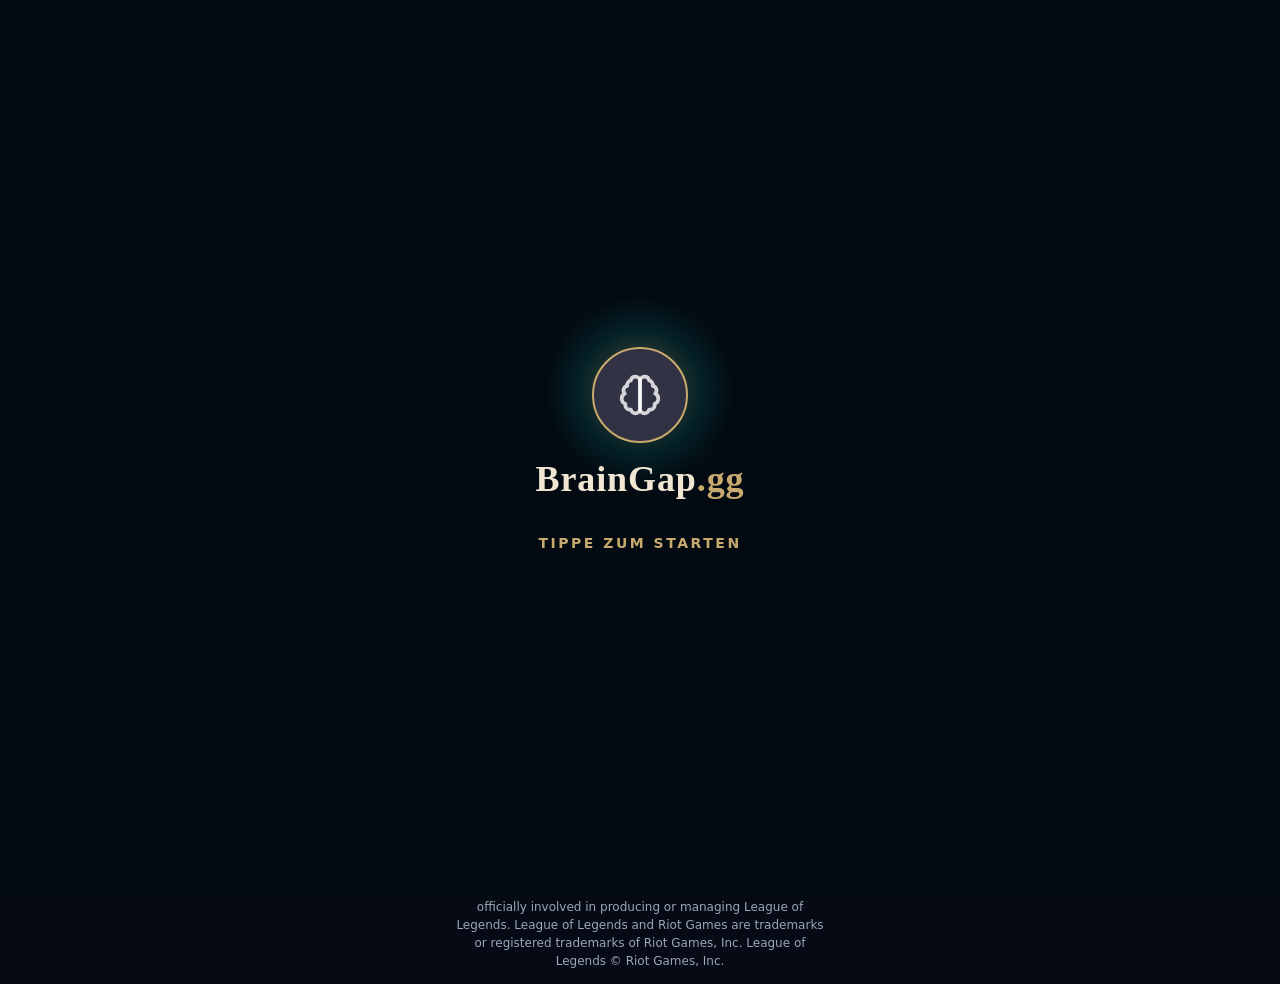
<file: index.html>
<!DOCTYPE html>
<html lang="de">
<head>
<meta charset="utf-8">
<meta name="viewport" content="width=device-width, initial-scale=1, viewport-fit=cover">
<title>BrainGap.gg</title>
<meta name="theme-color" content="#010A13">
<meta name="description" content="BrainGap.gg: Duolingo für League-of-Legends-Makro. Interaktive Szenarien, Ranked-Matches und Champion-Mastery.">
<meta name="mobile-web-app-capable" content="yes">
<meta name="apple-mobile-web-app-capable" content="yes">
<meta name="apple-mobile-web-app-title" content="BrainGap">
<meta name="apple-mobile-web-app-status-bar-style" content="black-translucent">
<link rel="manifest" href="manifest.json">
<link rel="apple-touch-icon" href="icon-192.png">
<link rel="icon" type="image/png" sizes="192x192" href="/icon-192.png">
<link rel="stylesheet" href="assets/app.055082c46a.css">
</head>
<body>
<div id="root"></div>
<footer class="riot-footer">BrainGap.gg isn’t endorsed by Riot Games and doesn’t reflect the views or opinions of Riot Games or anyone officially involved in producing or managing League of Legends. League of Legends and Riot Games are trademarks or registered trademarks of Riot Games, Inc. League of Legends © Riot Games, Inc.</footer>
<script src="assets/data.a6c961959d.js" defer></script>
<script src="assets/app.3dcdd20bbd.js" defer></script>
<script>
  /* Service Worker: Offline-Cache und PWA-Installierbarkeit (sw.js liegt neben der index.html) */
  if ('serviceWorker' in navigator) {
    window.addEventListener('load', () => {
      navigator.serviceWorker.register('sw.js').catch(err => console.info('BrainGap: Service Worker nicht registriert (z. B. kein HTTPS)', err));
    });
  }
</script>
</body>
</html>
</file>
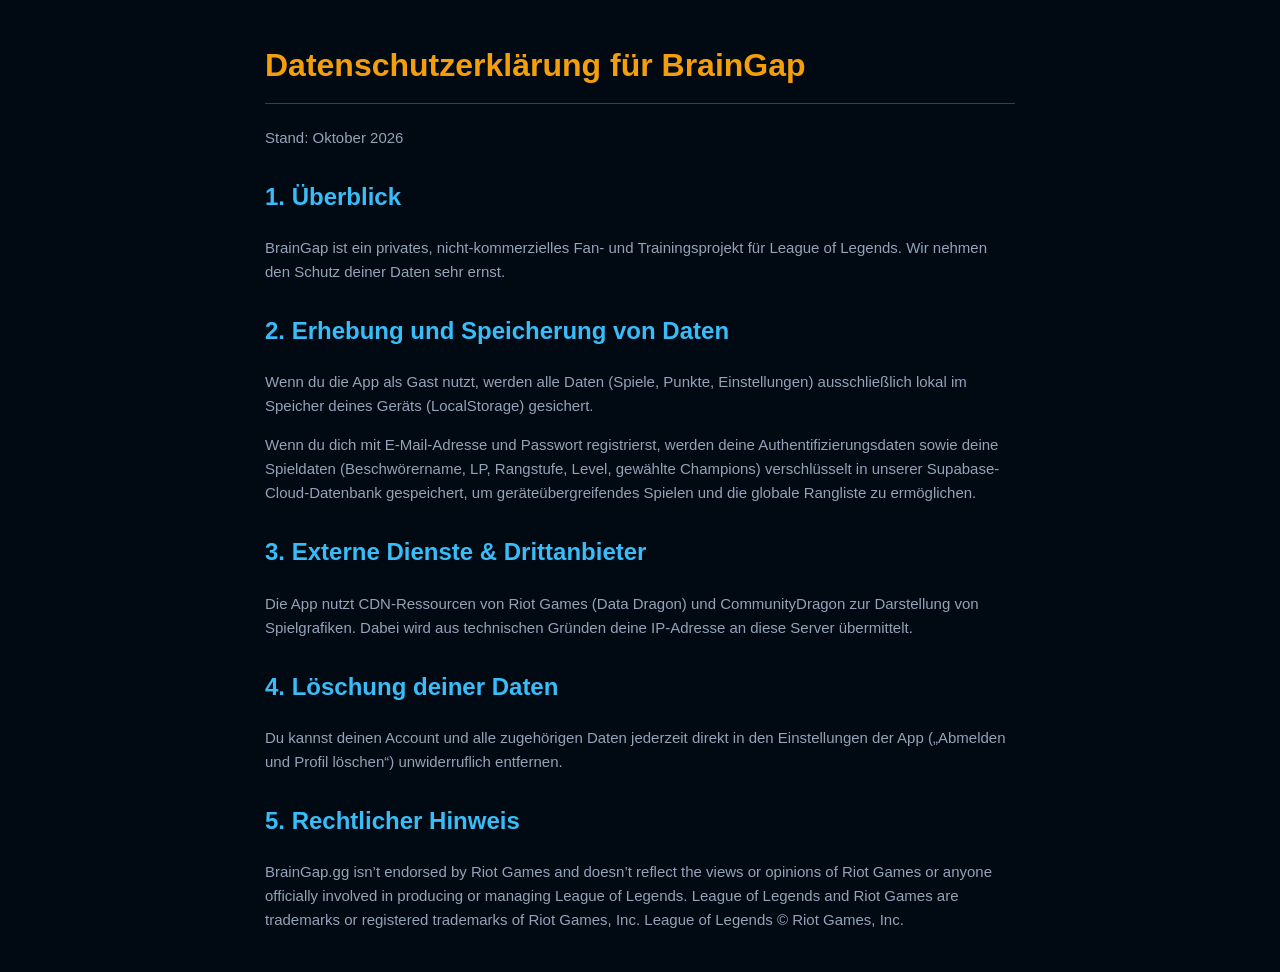
<file: privacy.html>
<!DOCTYPE html>
<html lang="de">
<head>
  <meta charset="UTF-8">
  <meta name="viewport" content="width=device-width, initial-scale=1.0">
  <title>Datenschutzerklärung - BrainGap</title>
  <style>
    body { font-family: -apple-system, BlinkMacSystemFont, "Segoe UI", Roboto, sans-serif; line-height: 1.6; max-width: 750px; margin: 40px auto; padding: 0 20px; color: #1a202c; background: #010a13; color: #cbd5e1; }
    h1 { color: #f59e0b; border-bottom: 1px solid #334155; padding-bottom: 12px; }
    h2 { color: #38bdf8; margin-top: 28px; }
    p, li { color: #94a3b8; font-size: 15px; }
    a { color: #38bdf8; }
  </style>
</head>
<body>
  <h1>Datenschutzerklärung für BrainGap</h1>
  <p>Stand: Oktober 2026</p>

  <h2>1. Überblick</h2>
  <p>BrainGap ist ein privates, nicht-kommerzielles Fan- und Trainingsprojekt für League of Legends. Wir nehmen den Schutz deiner Daten sehr ernst.</p>

  <h2>2. Erhebung und Speicherung von Daten</h2>
  <p>Wenn du die App als Gast nutzt, werden alle Daten (Spiele, Punkte, Einstellungen) ausschließlich lokal im Speicher deines Geräts (LocalStorage) gesichert.</p>
  <p>Wenn du dich mit E-Mail-Adresse und Passwort registrierst, werden deine Authentifizierungsdaten sowie deine Spieldaten (Beschwörername, LP, Rangstufe, Level, gewählte Champions) verschlüsselt in unserer Supabase-Cloud-Datenbank gespeichert, um geräteübergreifendes Spielen und die globale Rangliste zu ermöglichen.</p>

  <h2>3. Externe Dienste & Drittanbieter</h2>
  <p>Die App nutzt CDN-Ressourcen von Riot Games (Data Dragon) und CommunityDragon zur Darstellung von Spielgrafiken. Dabei wird aus technischen Gründen deine IP-Adresse an diese Server übermittelt.</p>

  <h2>4. Löschung deiner Daten</h2>
  <p>Du kannst deinen Account und alle zugehörigen Daten jederzeit direkt in den Einstellungen der App („Abmelden und Profil löschen“) unwiderruflich entfernen.</p>

  <h2>5. Rechtlicher Hinweis</h2>
  <p>BrainGap.gg isn’t endorsed by Riot Games and doesn’t reflect the views or opinions of Riot Games or anyone officially involved in producing or managing League of Legends. League of Legends and Riot Games are trademarks or registered trademarks of Riot Games, Inc. League of Legends © Riot Games, Inc.</p>
</body>
</html>
</file>
<file: assets/app.055082c46a.css>
:root{--bg:#0A1428;--panel:rgba(1,10,19,.8);--line:rgba(200,155,60,.4);--track:#1E2D4A;--gold:#C89B3C;--teal:#0AC8B9;--red:#E84057;box-sizing:border-box;padding-top:env(safe-area-inset-top,0px);padding-bottom:env(safe-area-inset-bottom,0px)}html,body{height:100%;margin:0;background:#050a14;color:#f0e6d2;font-family:system-ui,-apple-system,Segoe UI,sans-serif}@keyframes pop{0%{transform:scale(.6);opacity:0}60%{transform:scale(1.08);opacity:1}to{transform:scale(1)}}.pop{animation:pop .5s ease-out both}@keyframes panic{0%,to{transform:scale(1)}50%{transform:scale(1.3)}}.panic{display:block;transform-origin:right center;animation:panic .6s ease-in-out infinite}@keyframes shake{0%,to{transform:translate(0)}20%{transform:translate(-6px)}40%{transform:translate(6px)}60%{transform:translate(-4px)}80%{transform:translate(3px)}}.shake{animation:shake .3s ease-in-out}@keyframes bgPulse{0%,to{transform:scale(1);filter:drop-shadow(0 0 6px rgba(200,170,110,.35))}50%{transform:scale(1.07);filter:drop-shadow(0 0 18px rgba(200,170,110,.75))}}.lang-logo{animation:bgPulse 1.4s ease-in-out infinite}@keyframes bgFill{0%{width:0%}to{width:100%}}.lang-bar{width:0%;animation:bgFill 1.2s linear forwards}@media (prefers-reduced-motion: reduce){.lang-logo{animation:none}}@keyframes bgGleam{0%{background-position:160% 0}to{background-position:-60% 0}}.splash-gleam{background:linear-gradient(110deg,#f0e6d2 0% 38%,#fff6d0 50%,#f0e6d2 62% 100%);background-size:260% 100%;-webkit-background-clip:text;background-clip:text;color:transparent;-webkit-text-fill-color:transparent;animation:bgGleam 2.8s linear infinite}@keyframes bgHalo{0%,to{opacity:.35;transform:scale(.92)}50%{opacity:.85;transform:scale(1.08)}}.splash-halo{animation:bgHalo 2.6s ease-in-out infinite}@keyframes bgTap{0%,to{opacity:.4}50%{opacity:1}}.splash-tap{animation:bgTap 1.8s ease-in-out infinite}@media (prefers-reduced-motion: reduce){.splash-gleam,.splash-halo,.splash-tap{animation:none}.splash-gleam{color:#f0e6d2;-webkit-text-fill-color:#F0E6D2;background:none}}@keyframes hxin{0%{opacity:0;transform:translateY(8px) scale(.985)}to{opacity:1;transform:none}}.hx-in{animation:hxin .26s ease-out both}@keyframes hxreveal{0%{opacity:0;transform:translateY(6px)}to{opacity:1;transform:none}}.hx-reveal{animation:hxreveal .42s ease-out both}@media (prefers-reduced-motion: reduce){.hx-in,.hx-reveal{animation:none}}@keyframes hxgrade{0%{opacity:0;transform:scale(.72)}to{opacity:1;transform:none}}.hx-grade{animation:hxgrade .5s cubic-bezier(.2,.9,.3,1.2) both}@media (prefers-reduced-motion: reduce){.hx-grade{animation:none}}@keyframes slidedown{0%{opacity:0;transform:translateY(-10px)}to{opacity:1;transform:none}}.slidedown{animation:slidedown .24s ease-out}@keyframes fall{0%{transform:translateY(-16px) rotate(0);opacity:1}to{transform:translateY(620px) rotate(540deg);opacity:0}}.confetti{position:absolute;top:0;width:8px;height:12px;border-radius:2px;animation:fall 3s ease-in forwards}@keyframes glow{0%,to{opacity:.35;transform:scale(1)}50%{opacity:.9;transform:scale(1.35)}}.rankglow{animation:glow 1.4s ease-in-out infinite}*{scrollbar-width:thin;scrollbar-color:rgba(200,155,60,.55) transparent}*::-webkit-scrollbar{width:6px;height:6px}*::-webkit-scrollbar-thumb{background:#c89b3c8c;border-radius:3px}*::-webkit-scrollbar-track{background:transparent}@keyframes blink{0%,to{opacity:1}50%{opacity:.2}}.blink{animation:blink .5s ease-in-out 4}@keyframes fadein{0%{opacity:0;transform:translateY(4px)}to{opacity:1;transform:none}}.fade-in{animation:fadein .18s ease-out}@media (prefers-reduced-motion:reduce){.pop,.panic,.shake,.rankglow,.fade-in,.blink,.slidedown{animation:none}.confetti{display:none}}button:focus-visible,input:focus-visible{outline:2px solid var(--gold);outline-offset:2px}@keyframes pulsedot{0%,to{transform:scale(1);opacity:1}50%{transform:scale(1.35);opacity:.45}}.pulsedot{display:inline-block;animation:pulsedot 1.4s ease-in-out infinite}@keyframes bannerpop{0%{transform:translateY(-14px) scale(.8);opacity:0}12%{transform:none;opacity:1}85%{opacity:1}to{opacity:0;transform:translateY(-6px)}}.bannerpop{animation:bannerpop 3.2s ease-out both}@keyframes floatgold{0%{transform:translateY(0);opacity:1}to{transform:translateY(-22px);opacity:0}}.floatgold{animation:floatgold 2s ease-out both}@keyframes redflash{0%,to{background:#e8405700}20%{background:#e840578c}60%{background:#e8405733}}.redflash{animation:redflash 1.2s ease-out both}.modal-overlay{position:fixed;inset:0;background:#010a13d9;-webkit-backdrop-filter:blur(8px);backdrop-filter:blur(8px);z-index:9999;display:flex;align-items:center;justify-content:center;padding:16px}@keyframes bannerin{0%{transform:translateY(-14px) scale(.85);opacity:0}to{transform:none;opacity:1}}.bannerin{animation:bannerin .45s ease-out both}@keyframes goldpop{0%{transform:translateY(8px) scale(.5);opacity:0}60%{transform:translateY(-6px) scale(1.25);opacity:1}to{transform:none;opacity:1}}.goldpop{animation:goldpop .8s ease-out both}@keyframes vippulse{0%,to{box-shadow:0 0 10px #f59e0b73,0 0 #fbbf2459}50%{box-shadow:0 0 20px #f59e0bd9,0 0 0 4px #fbbf2426}}.vip-pulse{animation:vippulse 2.4s ease-in-out infinite}footer.riot-footer{max-width:400px;margin:6px auto 0;padding:10px 16px calc(14px + env(safe-area-inset-bottom,0px));font-size:12px;line-height:1.5;color:#9aa6ba;text-align:center}button,[role=button]{min-height:44px;min-width:44px}button.tap-inline,[role=button].tap-inline{min-height:0;min-width:0}@media (prefers-reduced-motion:reduce){.pulsedot,.bannerpop,.floatgold,.redflash,.bannerin,.goldpop,.vip-pulse{animation:none}}*,:after,:before{--tw-border-spacing-x:0;--tw-border-spacing-y:0;--tw-translate-x:0;--tw-translate-y:0;--tw-rotate:0;--tw-skew-x:0;--tw-skew-y:0;--tw-scale-x:1;--tw-scale-y:1;--tw-pan-x: ;--tw-pan-y: ;--tw-pinch-zoom: ;--tw-scroll-snap-strictness:proximity;--tw-gradient-from-position: ;--tw-gradient-via-position: ;--tw-gradient-to-position: ;--tw-ordinal: ;--tw-slashed-zero: ;--tw-numeric-figure: ;--tw-numeric-spacing: ;--tw-numeric-fraction: ;--tw-ring-inset: ;--tw-ring-offset-width:0px;--tw-ring-offset-color:#fff;--tw-ring-color:rgba(59,130,246,.5);--tw-ring-offset-shadow:0 0 #0000;--tw-ring-shadow:0 0 #0000;--tw-shadow:0 0 #0000;--tw-shadow-colored:0 0 #0000;--tw-blur: ;--tw-brightness: ;--tw-contrast: ;--tw-grayscale: ;--tw-hue-rotate: ;--tw-invert: ;--tw-saturate: ;--tw-sepia: ;--tw-drop-shadow: ;--tw-backdrop-blur: ;--tw-backdrop-brightness: ;--tw-backdrop-contrast: ;--tw-backdrop-grayscale: ;--tw-backdrop-hue-rotate: ;--tw-backdrop-invert: ;--tw-backdrop-opacity: ;--tw-backdrop-saturate: ;--tw-backdrop-sepia: ;--tw-contain-size: ;--tw-contain-layout: ;--tw-contain-paint: ;--tw-contain-style: }::backdrop{--tw-border-spacing-x:0;--tw-border-spacing-y:0;--tw-translate-x:0;--tw-translate-y:0;--tw-rotate:0;--tw-skew-x:0;--tw-skew-y:0;--tw-scale-x:1;--tw-scale-y:1;--tw-pan-x: ;--tw-pan-y: ;--tw-pinch-zoom: ;--tw-scroll-snap-strictness:proximity;--tw-gradient-from-position: ;--tw-gradient-via-position: ;--tw-gradient-to-position: ;--tw-ordinal: ;--tw-slashed-zero: ;--tw-numeric-figure: ;--tw-numeric-spacing: ;--tw-numeric-fraction: ;--tw-ring-inset: ;--tw-ring-offset-width:0px;--tw-ring-offset-color:#fff;--tw-ring-color:rgba(59,130,246,.5);--tw-ring-offset-shadow:0 0 #0000;--tw-ring-shadow:0 0 #0000;--tw-shadow:0 0 #0000;--tw-shadow-colored:0 0 #0000;--tw-blur: ;--tw-brightness: ;--tw-contrast: ;--tw-grayscale: ;--tw-hue-rotate: ;--tw-invert: ;--tw-saturate: ;--tw-sepia: ;--tw-drop-shadow: ;--tw-backdrop-blur: ;--tw-backdrop-brightness: ;--tw-backdrop-contrast: ;--tw-backdrop-grayscale: ;--tw-backdrop-hue-rotate: ;--tw-backdrop-invert: ;--tw-backdrop-opacity: ;--tw-backdrop-saturate: ;--tw-backdrop-sepia: ;--tw-contain-size: ;--tw-contain-layout: ;--tw-contain-paint: ;--tw-contain-style: }/*! tailwindcss v3.4.17 | MIT License | https://tailwindcss.com*/*,:after,:before{box-sizing:border-box;border:0 solid #e5e7eb}:after,:before{--tw-content:""}:host,html{line-height:1.5;-webkit-text-size-adjust:100%;-moz-tab-size:4;-o-tab-size:4;tab-size:4;font-family:ui-sans-serif,system-ui,sans-serif,Apple Color Emoji,Segoe UI Emoji,Segoe UI Symbol,Noto Color Emoji;font-feature-settings:normal;font-variation-settings:normal;-webkit-tap-highlight-color:transparent}body{margin:0;line-height:inherit}hr{height:0;color:inherit;border-top-width:1px}abbr:where([title]){-webkit-text-decoration:underline dotted;text-decoration:underline dotted}h1,h2,h3,h4,h5,h6{font-size:inherit;font-weight:inherit}a{color:inherit;text-decoration:inherit}b,strong{font-weight:bolder}code,kbd,pre,samp{font-family:ui-monospace,SFMono-Regular,Menlo,Monaco,Consolas,Liberation Mono,Courier New,monospace;font-feature-settings:normal;font-variation-settings:normal;font-size:1em}small{font-size:80%}sub,sup{font-size:75%;line-height:0;position:relative;vertical-align:baseline}sub{bottom:-.25em}sup{top:-.5em}table{text-indent:0;border-color:inherit;border-collapse:collapse}button,input,optgroup,select,textarea{font-family:inherit;font-feature-settings:inherit;font-variation-settings:inherit;font-size:100%;font-weight:inherit;line-height:inherit;letter-spacing:inherit;color:inherit;margin:0;padding:0}button,select{text-transform:none}button,input:where([type=button]),input:where([type=reset]),input:where([type=submit]){-webkit-appearance:button;background-color:transparent;background-image:none}:-moz-focusring{outline:auto}:-moz-ui-invalid{box-shadow:none}progress{vertical-align:baseline}::-webkit-inner-spin-button,::-webkit-outer-spin-button{height:auto}[type=search]{-webkit-appearance:textfield;outline-offset:-2px}::-webkit-search-decoration{-webkit-appearance:none}::-webkit-file-upload-button{-webkit-appearance:button;font:inherit}summary{display:list-item}blockquote,dd,dl,figure,h1,h2,h3,h4,h5,h6,hr,p,pre{margin:0}fieldset{margin:0}fieldset,legend{padding:0}menu,ol,ul{list-style:none;margin:0;padding:0}dialog{padding:0}textarea{resize:vertical}input::-moz-placeholder,textarea::-moz-placeholder{opacity:1;color:#9ca3af}input::placeholder,textarea::placeholder{opacity:1;color:#9ca3af}[role=button],button{cursor:pointer}:disabled{cursor:default}audio,canvas,embed,iframe,img,object,svg,video{display:block;vertical-align:middle}img,video{max-width:100%;height:auto}[hidden]:where(:not([hidden=until-found])){display:none}.sr-only{position:absolute;width:1px;height:1px;padding:0;margin:-1px;overflow:hidden;clip:rect(0,0,0,0);white-space:nowrap;border-width:0}.pointer-events-none{pointer-events:none}.visible{visibility:visible}.collapse{visibility:collapse}.static{position:static}.fixed{position:fixed}.absolute{position:absolute}.relative{position:relative}.-inset-3{inset:-.75rem}.inset-0{inset:0}.-bottom-1{bottom:-.25rem}.-bottom-2{bottom:-.5rem}.-right-1{right:-.25rem}.-right-2{right:-.5rem}.-top-1{top:-.25rem}.-top-1\.5{top:-.375rem}.-top-2\.5{top:-.625rem}.bottom-1\.5{bottom:.375rem}.left-0{left:0}.left-0\.5{left:.125rem}.left-1\.5{left:.375rem}.left-1\/2{left:50%}.right-0{right:0}.right-1\.5{right:.375rem}.right-2{right:.5rem}.top-0{top:0}.top-0\.5{top:.125rem}.top-1\.5{top:.375rem}.top-2{top:.5rem}.top-\[44px\]{top:44px}.top-full{top:100%}.-z-10{z-index:-10}.z-10{z-index:10}.z-20{z-index:20}.z-30{z-index:30}.z-40{z-index:40}.z-50{z-index:50}.z-\[60\]{z-index:60}.col-span-2{grid-column:span 2/span 2}.-my-1\.5{margin-top:-.375rem;margin-bottom:-.375rem}.mx-auto{margin-left:auto;margin-right:auto}.my-1{margin-top:.25rem;margin-bottom:.25rem}.-mr-1{margin-right:-.25rem}.-mr-1\.5{margin-right:-.375rem}.-mr-2{margin-right:-.5rem}.-mt-0\.5{margin-top:-.125rem}.-mt-1{margin-top:-.25rem}.mb-0\.5{margin-bottom:.125rem}.mb-1{margin-bottom:.25rem}.mb-1\.5{margin-bottom:.375rem}.mb-2\.5{margin-bottom:.625rem}.ml-auto{margin-left:auto}.mr-1\.5{margin-right:.375rem}.mt-0\.5{margin-top:.125rem}.mt-1{margin-top:.25rem}.mt-1\.5{margin-top:.375rem}.mt-2{margin-top:.5rem}.mt-2\.5{margin-top:.625rem}.mt-3{margin-top:.75rem}.mt-auto{margin-top:auto}.mt-px{margin-top:1px}.block{display:block}.inline-block{display:inline-block}.inline{display:inline}.flex{display:flex}.inline-flex{display:inline-flex}.grid{display:grid}.contents{display:contents}.hidden{display:none}.aspect-square{aspect-ratio:1/1}.h-1{height:.25rem}.h-1\.5{height:.375rem}.h-10{height:2.5rem}.h-11{height:2.75rem}.h-12{height:3rem}.h-14{height:3.5rem}.h-16{height:4rem}.h-2{height:.5rem}.h-2\.5{height:.625rem}.h-24{height:6rem}.h-28{height:7rem}.h-3{height:.75rem}.h-3\.5{height:.875rem}.h-32{height:8rem}.h-36{height:9rem}.h-4{height:1rem}.h-40{height:10rem}.h-48{height:12rem}.h-5{height:1.25rem}.h-6{height:1.5rem}.h-7{height:1.75rem}.h-8{height:2rem}.h-9{height:2.25rem}.h-\[44px\]{height:44px}.h-\[56px\]{height:56px}.h-\[60px\]{height:60px}.h-\[78\%\]{height:78%}.h-\[min\(100dvh\,820px\)\]{height:min(100dvh,820px)}.h-auto{height:auto}.h-full{height:100%}.h-px{height:1px}.max-h-\[85\%\]{max-height:85%}.max-h-\[88\%\]{max-height:88%}.min-h-0{min-height:0}.min-h-\[44px\]{min-height:44px}.min-h-\[54px\]{min-height:54px}.min-h-\[60px\]{min-height:60px}.min-h-\[6rem\]{min-height:6rem}.min-h-\[72px\]{min-height:72px}.min-h-screen{min-height:100vh}.w-10{width:2.5rem}.w-11{width:2.75rem}.w-12{width:3rem}.w-14{width:3.5rem}.w-16{width:4rem}.w-2{width:.5rem}.w-24{width:6rem}.w-28{width:7rem}.w-3{width:.75rem}.w-4{width:1rem}.w-40{width:10rem}.w-48{width:12rem}.w-5{width:1.25rem}.w-6{width:1.5rem}.w-64{width:16rem}.w-7{width:1.75rem}.w-8{width:2rem}.w-9{width:2.25rem}.w-\[44px\]{width:44px}.w-\[56px\]{width:56px}.w-\[60px\]{width:60px}.w-full{width:100%}.min-w-0{min-width:0}.min-w-\[14px\]{min-width:14px}.min-w-\[208px\]{min-width:208px}.min-w-\[44px\]{min-width:44px}.min-w-\[56px\]{min-width:56px}.min-w-\[72px\]{min-width:72px}.min-w-\[96px\]{min-width:96px}.max-w-\[340px\]{max-width:340px}.max-w-\[34px\]{max-width:34px}.max-w-\[360px\]{max-width:360px}.max-w-\[380px\]{max-width:380px}.max-w-\[400px\]{max-width:400px}.max-w-\[85\%\]{max-width:85%}.max-w-full{max-width:100%}.max-w-md{max-width:28rem}.flex-1{flex:1 1 0%}.shrink{flex-shrink:1}.shrink-0{flex-shrink:0}.basis-\[96px\]{flex-basis:96px}.origin-top-left{transform-origin:top left}.-translate-x-1\/2{--tw-translate-x:-50%}.-translate-x-1\/2,.-translate-y-1\/2{transform:translate(var(--tw-translate-x),var(--tw-translate-y)) rotate(var(--tw-rotate)) skew(var(--tw-skew-x)) skewY(var(--tw-skew-y)) scaleX(var(--tw-scale-x)) scaleY(var(--tw-scale-y))}.-translate-y-1\/2{--tw-translate-y:-50%}.translate-x-5{--tw-translate-x:1.25rem}.rotate-180,.translate-x-5{transform:translate(var(--tw-translate-x),var(--tw-translate-y)) rotate(var(--tw-rotate)) skew(var(--tw-skew-x)) skewY(var(--tw-skew-y)) scaleX(var(--tw-scale-x)) scaleY(var(--tw-scale-y))}.rotate-180{--tw-rotate:180deg}.transform{transform:translate(var(--tw-translate-x),var(--tw-translate-y)) rotate(var(--tw-rotate)) skew(var(--tw-skew-x)) skewY(var(--tw-skew-y)) scaleX(var(--tw-scale-x)) scaleY(var(--tw-scale-y))}.cursor-help{cursor:help}.cursor-pointer{cursor:pointer}.list-disc{list-style-type:disc}.grid-cols-1{grid-template-columns:repeat(1,minmax(0,1fr))}.grid-cols-2{grid-template-columns:repeat(2,minmax(0,1fr))}.grid-cols-3{grid-template-columns:repeat(3,minmax(0,1fr))}.grid-cols-4{grid-template-columns:repeat(4,minmax(0,1fr))}.grid-cols-5{grid-template-columns:repeat(5,minmax(0,1fr))}.grid-cols-\[1fr_auto_1fr\]{grid-template-columns:1fr auto 1fr}.flex-col{flex-direction:column}.flex-wrap{flex-wrap:wrap}.items-start{align-items:flex-start}.items-end{align-items:flex-end}.items-center{align-items:center}.items-baseline{align-items:baseline}.justify-end{justify-content:flex-end}.justify-center{justify-content:center}.justify-between{justify-content:space-between}.justify-evenly{justify-content:space-evenly}.justify-items-center{justify-items:center}.gap-0\.5{gap:.125rem}.gap-1{gap:.25rem}.gap-1\.5{gap:.375rem}.gap-2{gap:.5rem}.gap-2\.5{gap:.625rem}.gap-3{gap:.75rem}.gap-4{gap:1rem}.gap-x-2{-moz-column-gap:.5rem;column-gap:.5rem}.gap-x-3{-moz-column-gap:.75rem;column-gap:.75rem}.gap-x-4{-moz-column-gap:1rem;column-gap:1rem}.gap-y-1{row-gap:.25rem}.gap-y-2{row-gap:.5rem}.gap-y-3{row-gap:.75rem}.space-y-1>:not([hidden])~:not([hidden]){--tw-space-y-reverse:0;margin-top:calc(.25rem*(1 - var(--tw-space-y-reverse)));margin-bottom:calc(.25rem*var(--tw-space-y-reverse))}.space-y-1\.5>:not([hidden])~:not([hidden]){--tw-space-y-reverse:0;margin-top:calc(.375rem*(1 - var(--tw-space-y-reverse)));margin-bottom:calc(.375rem*var(--tw-space-y-reverse))}.self-start{align-self:flex-start}.self-end{align-self:flex-end}.self-center{align-self:center}.justify-self-center{justify-self:center}.overflow-hidden{overflow:hidden}.overflow-y-auto{overflow-y:auto}.truncate{overflow:hidden;text-overflow:ellipsis}.truncate,.whitespace-nowrap{white-space:nowrap}.text-balance{text-wrap:balance}.rounded{border-radius:.25rem}.rounded-2xl{border-radius:1rem}.rounded-full{border-radius:9999px}.rounded-lg{border-radius:.5rem}.rounded-md{border-radius:.375rem}.rounded-xl{border-radius:.75rem}.rounded-t-2xl{border-top-left-radius:1rem;border-top-right-radius:1rem}.border{border-width:1px}.border-2{border-width:2px}.border-4{border-width:4px}.border-\[3px\]{border-width:3px}.border-b{border-bottom-width:1px}.border-l-4{border-left-width:4px}.border-t{border-top-width:1px}.border-dashed{border-style:dashed}.border-\[\#010A13\]\/60{border-color:#010a1399}.border-\[\#0AC8B9\]{--tw-border-opacity:1;border-color:rgb(10 200 185/var(--tw-border-opacity,1))}.border-\[\#0AC8B9\]\/25{border-color:#0ac8b940}.border-\[\#0AC8B9\]\/40{border-color:#0ac8b966}.border-\[\#0AC8B9\]\/50{border-color:#0ac8b980}.border-\[\#0AC8B9\]\/60{border-color:#0ac8b999}.border-\[\#0AC8B9\]\/70{border-color:#0ac8b9b3}.border-\[\#4cc3ff\]\/60{border-color:#4cc3ff99}.border-\[\#7a1f2b\]{--tw-border-opacity:1;border-color:rgb(122 31 43/var(--tw-border-opacity,1))}.border-\[\#C89B3C\]{--tw-border-opacity:1;border-color:rgb(200 155 60/var(--tw-border-opacity,1))}.border-\[\#C89B3C\]\/20{border-color:#c89b3c33}.border-\[\#C89B3C\]\/25{border-color:#c89b3c40}.border-\[\#C89B3C\]\/30{border-color:#c89b3c4d}.border-\[\#C89B3C\]\/35{border-color:#c89b3c59}.border-\[\#C89B3C\]\/40{border-color:#c89b3c66}.border-\[\#C89B3C\]\/50{border-color:#c89b3c80}.border-\[\#C89B3C\]\/60{border-color:#c89b3c99}.border-\[\#C89B3C\]\/70{border-color:#c89b3cb3}.border-\[\#E84057\]{--tw-border-opacity:1;border-color:rgb(232 64 87/var(--tw-border-opacity,1))}.border-\[\#F0E6D2\]{--tw-border-opacity:1;border-color:rgb(240 230 210/var(--tw-border-opacity,1))}.border-\[\#a78bfa\]\/70{border-color:#a78bfab3}.border-\[\#c8aa6e\]{--tw-border-opacity:1;border-color:rgb(200 170 110/var(--tw-border-opacity,1))}.border-\[\#fb923c\]\/70{border-color:#fb923cb3}.border-\[\#ff6b7d\]\/60{border-color:#ff6b7d99}.border-\[var\(--line\)\]{border-color:var(--line)}.border-amber-300{--tw-border-opacity:1;border-color:rgb(252 211 77/var(--tw-border-opacity,1))}.border-amber-400\/40{border-color:#fbbf2466}.border-amber-400\/50{border-color:#fbbf2480}.border-amber-400\/60{border-color:#fbbf2499}.border-amber-400\/70{border-color:#fbbf24b3}.border-amber-500\/40{border-color:#f59e0b66}.border-blue-400\/50{border-color:#60a5fa80}.border-emerald-400\/60{border-color:#34d39999}.border-emerald-500\/60{border-color:#10b98199}.border-orange-400\/60{border-color:#fb923c99}.border-red-400\/50{border-color:#f8727280}.border-red-400\/60{border-color:#f8727299}.border-red-500{--tw-border-opacity:1;border-color:rgb(239 68 68/var(--tw-border-opacity,1))}.border-red-500\/50{border-color:#ef444480}.border-red-500\/60{border-color:#ef444499}.border-red-500\/80{border-color:#ef4444cc}.border-slate-500{--tw-border-opacity:1;border-color:rgb(100 116 139/var(--tw-border-opacity,1))}.border-slate-500\/50{border-color:#64748b80}.border-slate-500\/60{border-color:#64748b99}.border-slate-600{--tw-border-opacity:1;border-color:rgb(71 85 105/var(--tw-border-opacity,1))}.bg-\[\#010A13\]{--tw-bg-opacity:1;background-color:rgb(1 10 19/var(--tw-bg-opacity,1))}.bg-\[\#010A13\]\/25{background-color:#010a1340}.bg-\[\#010A13\]\/60{background-color:#010a1399}.bg-\[\#010A13\]\/70{background-color:#010a13b3}.bg-\[\#010A13\]\/80{background-color:#010a13cc}.bg-\[\#010A13\]\/85{background-color:#010a13d9}.bg-\[\#010A13\]\/90{background-color:#010a13e6}.bg-\[\#06111F\]{--tw-bg-opacity:1;background-color:rgb(6 17 31/var(--tw-bg-opacity,1))}.bg-\[\#06111F\]\/80{background-color:#06111fcc}.bg-\[\#06242a\]{--tw-bg-opacity:1;background-color:rgb(6 36 42/var(--tw-bg-opacity,1))}.bg-\[\#0A1428\]{--tw-bg-opacity:1;background-color:rgb(10 20 40/var(--tw-bg-opacity,1))}.bg-\[\#0AC8B9\]{--tw-bg-opacity:1;background-color:rgb(10 200 185/var(--tw-bg-opacity,1))}.bg-\[\#0AC8B9\]\/10{background-color:#0ac8b91a}.bg-\[\#0AC8B9\]\/15{background-color:#0ac8b926}.bg-\[\#0AC8B9\]\/20{background-color:#0ac8b933}.bg-\[\#0B1A2E\]\/70{background-color:#0b1a2eb3}.bg-\[\#1A2A48\]{--tw-bg-opacity:1;background-color:rgb(26 42 72/var(--tw-bg-opacity,1))}.bg-\[\#2a1f08\]{--tw-bg-opacity:1;background-color:rgb(42 31 8/var(--tw-bg-opacity,1))}.bg-\[\#C89B3C\]{--tw-bg-opacity:1;background-color:rgb(200 155 60/var(--tw-bg-opacity,1))}.bg-\[\#C89B3C\]\/10{background-color:#c89b3c1a}.bg-\[\#C89B3C\]\/15{background-color:#c89b3c26}.bg-\[\#C89B3C\]\/20{background-color:#c89b3c33}.bg-\[\#C89B3C\]\/80{background-color:#c89b3ccc}.bg-\[\#E84057\]{--tw-bg-opacity:1;background-color:rgb(232 64 87/var(--tw-bg-opacity,1))}.bg-\[\#E84057\]\/10{background-color:#e840571a}.bg-\[\#E84057\]\/20{background-color:#e8405733}.bg-\[\#F0E6D2\]{--tw-bg-opacity:1;background-color:rgb(240 230 210/var(--tw-bg-opacity,1))}.bg-\[var\(--panel\)\]{background-color:var(--panel)}.bg-amber-400\/10{background-color:#fbbf241a}.bg-black\/30{background-color:#0000004d}.bg-black\/40{background-color:#0006}.bg-black\/55{background-color:#0000008c}.bg-blue-500\/10{background-color:#3b82f61a}.bg-current{background-color:currentColor}.bg-emerald-500\/10{background-color:#10b9811a}.bg-emerald-500\/15{background-color:#10b98126}.bg-red-500{--tw-bg-opacity:1;background-color:rgb(239 68 68/var(--tw-bg-opacity,1))}.bg-red-500\/10{background-color:#ef44441a}.bg-red-500\/15{background-color:#ef444426}.bg-red-950{--tw-bg-opacity:1;background-color:rgb(69 10 10/var(--tw-bg-opacity,1))}.bg-slate-500\/10{background-color:#64748b1a}.bg-transparent{background-color:transparent}.bg-yellow-400\/40{background-color:#facc1566}.bg-yellow-400\/50{background-color:#facc1580}.bg-gradient-to-b{background-image:linear-gradient(to bottom,var(--tw-gradient-stops))}.bg-gradient-to-br{background-image:linear-gradient(to bottom right,var(--tw-gradient-stops))}.bg-gradient-to-l{background-image:linear-gradient(to left,var(--tw-gradient-stops))}.bg-gradient-to-r{background-image:linear-gradient(to right,var(--tw-gradient-stops))}.from-\[\#010A13\]{--tw-gradient-from:#010a13 var(--tw-gradient-from-position);--tw-gradient-to:rgba(1,10,19,0) var(--tw-gradient-to-position);--tw-gradient-stops:var(--tw-gradient-from),var(--tw-gradient-to)}.from-\[\#0A1428\]{--tw-gradient-from:#0a1428 var(--tw-gradient-from-position);--tw-gradient-to:rgba(10,20,40,0) var(--tw-gradient-to-position);--tw-gradient-stops:var(--tw-gradient-from),var(--tw-gradient-to)}.from-\[\#0AC8B9\]{--tw-gradient-from:#0ac8b9 var(--tw-gradient-from-position);--tw-gradient-to:rgba(10,200,185,0) var(--tw-gradient-to-position);--tw-gradient-stops:var(--tw-gradient-from),var(--tw-gradient-to)}.from-\[\#0B1A2E\]{--tw-gradient-from:#0b1a2e var(--tw-gradient-from-position);--tw-gradient-to:rgba(11,26,46,0) var(--tw-gradient-to-position);--tw-gradient-stops:var(--tw-gradient-from),var(--tw-gradient-to)}.from-\[\#0B3558\]{--tw-gradient-from:#0b3558 var(--tw-gradient-from-position);--tw-gradient-to:rgba(11,53,88,0) var(--tw-gradient-to-position);--tw-gradient-stops:var(--tw-gradient-from),var(--tw-gradient-to)}.from-\[\#3a0d14\]{--tw-gradient-from:#3a0d14 var(--tw-gradient-from-position);--tw-gradient-to:rgba(58,13,20,0) var(--tw-gradient-to-position);--tw-gradient-stops:var(--tw-gradient-from),var(--tw-gradient-to)}.from-\[\#7a5a14\]{--tw-gradient-from:#7a5a14 var(--tw-gradient-from-position);--tw-gradient-to:rgba(122,90,20,0) var(--tw-gradient-to-position);--tw-gradient-stops:var(--tw-gradient-from),var(--tw-gradient-to)}.from-\[\#C89B3C\]{--tw-gradient-from:#c89b3c var(--tw-gradient-from-position);--tw-gradient-to:rgba(200,155,60,0) var(--tw-gradient-to-position);--tw-gradient-stops:var(--tw-gradient-from),var(--tw-gradient-to)}.from-\[\#E0B552\]{--tw-gradient-from:#e0b552 var(--tw-gradient-from-position);--tw-gradient-to:rgba(224,181,82,0) var(--tw-gradient-to-position);--tw-gradient-stops:var(--tw-gradient-from),var(--tw-gradient-to)}.from-\[\#F5D77A\]{--tw-gradient-from:#f5d77a var(--tw-gradient-from-position);--tw-gradient-to:hsla(45,86%,72%,0) var(--tw-gradient-to-position);--tw-gradient-stops:var(--tw-gradient-from),var(--tw-gradient-to)}.from-amber-600{--tw-gradient-from:#d97706 var(--tw-gradient-from-position);--tw-gradient-to:rgba(217,119,6,0) var(--tw-gradient-to-position);--tw-gradient-stops:var(--tw-gradient-from),var(--tw-gradient-to)}.from-amber-900\/40{--tw-gradient-from:rgba(120,53,15,.4) var(--tw-gradient-from-position);--tw-gradient-to:rgba(120,53,15,0) var(--tw-gradient-to-position);--tw-gradient-stops:var(--tw-gradient-from),var(--tw-gradient-to)}.from-amber-950\/30{--tw-gradient-from:rgba(69,26,3,.3) var(--tw-gradient-from-position);--tw-gradient-to:rgba(69,26,3,0) var(--tw-gradient-to-position);--tw-gradient-stops:var(--tw-gradient-from),var(--tw-gradient-to)}.from-orange-500\/25{--tw-gradient-from:rgba(249,115,22,.25) var(--tw-gradient-from-position);--tw-gradient-to:rgba(249,115,22,0) var(--tw-gradient-to-position);--tw-gradient-stops:var(--tw-gradient-from),var(--tw-gradient-to)}.from-slate-100{--tw-gradient-from:#f1f5f9 var(--tw-gradient-from-position);--tw-gradient-to:rgba(241,245,249,0) var(--tw-gradient-to-position);--tw-gradient-stops:var(--tw-gradient-from),var(--tw-gradient-to)}.from-transparent{--tw-gradient-from:transparent var(--tw-gradient-from-position);--tw-gradient-to:transparent var(--tw-gradient-to-position);--tw-gradient-stops:var(--tw-gradient-from),var(--tw-gradient-to)}.via-\[\#0A2340\]{--tw-gradient-to:rgba(10,35,64,0) var(--tw-gradient-to-position);--tw-gradient-stops:var(--tw-gradient-from),#0a2340 var(--tw-gradient-via-position),var(--tw-gradient-to)}.via-\[\#1c0a0f\]{--tw-gradient-to:rgba(28,10,15,0) var(--tw-gradient-to-position);--tw-gradient-stops:var(--tw-gradient-from),#1c0a0f var(--tw-gradient-via-position),var(--tw-gradient-to)}.via-\[\#C89B3C\]{--tw-gradient-to:rgba(200,155,60,0) var(--tw-gradient-to-position);--tw-gradient-stops:var(--tw-gradient-from),#c89b3c var(--tw-gradient-via-position),var(--tw-gradient-to)}.via-slate-900\/60{--tw-gradient-to:rgba(15,23,42,0) var(--tw-gradient-to-position);--tw-gradient-stops:var(--tw-gradient-from),rgba(15,23,42,.6) var(--tw-gradient-via-position),var(--tw-gradient-to)}.to-\[\#010A13\]{--tw-gradient-to:#010a13 var(--tw-gradient-to-position)}.to-\[\#06111F\]{--tw-gradient-to:#06111f var(--tw-gradient-to-position)}.to-\[\#07121f\]{--tw-gradient-to:#07121f var(--tw-gradient-to-position)}.to-\[\#0A1428\]{--tw-gradient-to:#0a1428 var(--tw-gradient-to-position)}.to-\[\#0AC8B9\]{--tw-gradient-to:#0ac8b9 var(--tw-gradient-to-position)}.to-\[\#0b0608\]{--tw-gradient-to:#0b0608 var(--tw-gradient-to-position)}.to-\[\#7a5a14\]{--tw-gradient-to:#7a5a14 var(--tw-gradient-to-position)}.to-\[\#C89B3C\]{--tw-gradient-to:#c89b3c var(--tw-gradient-to-position)}.to-\[\#C89B3C\]\/50{--tw-gradient-to:rgba(200,155,60,.5) var(--tw-gradient-to-position)}.to-amber-500{--tw-gradient-to:#f59e0b var(--tw-gradient-to-position)}.to-red-500\/25{--tw-gradient-to:rgba(239,68,68,.25) var(--tw-gradient-to-position)}.to-slate-400{--tw-gradient-to:#94a3b8 var(--tw-gradient-to-position)}.to-slate-950\/80{--tw-gradient-to:rgba(2,6,23,.8) var(--tw-gradient-to-position)}.to-yellow-300{--tw-gradient-to:#fde047 var(--tw-gradient-to-position)}.object-contain{-o-object-fit:contain;object-fit:contain}.object-cover{-o-object-fit:cover;object-fit:cover}.p-1{padding:.25rem}.p-1\.5{padding:.375rem}.p-2{padding:.5rem}.p-2\.5{padding:.625rem}.p-3{padding:.75rem}.p-3\.5{padding:.875rem}.p-4{padding:1rem}.p-5{padding:1.25rem}.p-6{padding:1.5rem}.px-0\.5{padding-left:.125rem;padding-right:.125rem}.px-1{padding-left:.25rem;padding-right:.25rem}.px-1\.5{padding-left:.375rem;padding-right:.375rem}.px-2{padding-left:.5rem;padding-right:.5rem}.px-2\.5{padding-left:.625rem;padding-right:.625rem}.px-3{padding-left:.75rem;padding-right:.75rem}.px-3\.5{padding-left:.875rem;padding-right:.875rem}.px-4{padding-left:1rem;padding-right:1rem}.px-5{padding-left:1.25rem;padding-right:1.25rem}.px-6{padding-left:1.5rem;padding-right:1.5rem}.py-0\.5{padding-top:.125rem;padding-bottom:.125rem}.py-1{padding-top:.25rem;padding-bottom:.25rem}.py-1\.5{padding-top:.375rem;padding-bottom:.375rem}.py-2{padding-top:.5rem;padding-bottom:.5rem}.py-2\.5{padding-top:.625rem;padding-bottom:.625rem}.py-3{padding-top:.75rem;padding-bottom:.75rem}.py-3\.5{padding-top:.875rem;padding-bottom:.875rem}.py-4{padding-top:1rem;padding-bottom:1rem}.py-6{padding-top:1.5rem;padding-bottom:1.5rem}.py-px{padding-top:1px;padding-bottom:1px}.pb-1{padding-bottom:.25rem}.pb-2{padding-bottom:.5rem}.pb-3{padding-bottom:.75rem}.pl-2{padding-left:.5rem}.pl-5{padding-left:1.25rem}.pr-1{padding-right:.25rem}.pr-8{padding-right:2rem}.pt-0\.5{padding-top:.125rem}.pt-1{padding-top:.25rem}.pt-2{padding-top:.5rem}.pt-2\.5{padding-top:.625rem}.pt-3{padding-top:.75rem}.text-left{text-align:left}.text-center{text-align:center}.text-right{text-align:right}.align-middle{vertical-align:middle}.font-serif{font-family:ui-serif,Georgia,Cambria,Times New Roman,Times,serif}.text-2xl{font-size:1.5rem;line-height:2rem}.text-3xl{font-size:1.875rem;line-height:2.25rem}.text-4xl{font-size:2.25rem;line-height:2.5rem}.text-5xl{font-size:3rem;line-height:1}.text-7xl{font-size:4.5rem;line-height:1}.text-\[12px\]{font-size:12px}.text-\[13px\]{font-size:13px}.text-\[15px\]{font-size:15px}.text-base{font-size:1rem;line-height:1.5rem}.text-lg{font-size:1.125rem;line-height:1.75rem}.text-sm{font-size:.875rem;line-height:1.25rem}.text-xl{font-size:1.25rem;line-height:1.75rem}.text-xs{font-size:.75rem;line-height:1rem}.font-black{font-weight:900}.font-bold{font-weight:700}.font-extrabold{font-weight:800}.font-normal{font-weight:400}.font-semibold{font-weight:600}.uppercase{text-transform:uppercase}.italic{font-style:italic}.tabular-nums{--tw-numeric-spacing:tabular-nums;font-variant-numeric:var(--tw-ordinal) var(--tw-slashed-zero) var(--tw-numeric-figure) var(--tw-numeric-spacing) var(--tw-numeric-fraction)}.leading-3{line-height:.75rem}.leading-4{line-height:1rem}.leading-none{line-height:1}.leading-relaxed{line-height:1.625}.leading-snug{line-height:1.375}.leading-tight{line-height:1.25}.tracking-\[0\.18em\]{letter-spacing:.18em}.tracking-\[0\.25em\]{letter-spacing:.25em}.tracking-\[0\.3em\]{letter-spacing:.3em}.tracking-tight{letter-spacing:-.025em}.tracking-wide{letter-spacing:.025em}.tracking-wider{letter-spacing:.05em}.text-\[\#010A13\]{--tw-text-opacity:1;color:rgb(1 10 19/var(--tw-text-opacity,1))}.text-\[\#010A13\]\/70{color:#010a13b3}.text-\[\#0A1428\]{--tw-text-opacity:1;color:rgb(10 20 40/var(--tw-text-opacity,1))}.text-\[\#0AC8B9\]{--tw-text-opacity:1;color:rgb(10 200 185/var(--tw-text-opacity,1))}.text-\[\#4cc3ff\]{--tw-text-opacity:1;color:rgb(76 195 255/var(--tw-text-opacity,1))}.text-\[\#7fe9e1\]{--tw-text-opacity:1;color:rgb(127 233 225/var(--tw-text-opacity,1))}.text-\[\#9ff3ec\]{--tw-text-opacity:1;color:rgb(159 243 236/var(--tw-text-opacity,1))}.text-\[\#C89B3C\]{--tw-text-opacity:1;color:rgb(200 155 60/var(--tw-text-opacity,1))}.text-\[\#C89B3C\]\/70{color:#c89b3cb3}.text-\[\#E8D7A8\]{--tw-text-opacity:1;color:rgb(232 215 168/var(--tw-text-opacity,1))}.text-\[\#F0C75E\]{--tw-text-opacity:1;color:rgb(240 199 94/var(--tw-text-opacity,1))}.text-\[\#F0E6D2\]{--tw-text-opacity:1;color:rgb(240 230 210/var(--tw-text-opacity,1))}.text-\[\#F5E6B8\]{--tw-text-opacity:1;color:rgb(245 230 184/var(--tw-text-opacity,1))}.text-\[\#FF6B7D\]{--tw-text-opacity:1;color:rgb(255 107 125/var(--tw-text-opacity,1))}.text-\[\#c4b5fd\]{--tw-text-opacity:1;color:rgb(196 181 253/var(--tw-text-opacity,1))}.text-\[\#fdba74\]{--tw-text-opacity:1;color:rgb(253 186 116/var(--tw-text-opacity,1))}.text-\[\#ff6b7d\]{--tw-text-opacity:1;color:rgb(255 107 125/var(--tw-text-opacity,1))}.text-amber-200{--tw-text-opacity:1;color:rgb(253 230 138/var(--tw-text-opacity,1))}.text-amber-300{--tw-text-opacity:1;color:rgb(252 211 77/var(--tw-text-opacity,1))}.text-amber-400{--tw-text-opacity:1;color:rgb(251 191 36/var(--tw-text-opacity,1))}.text-amber-700{--tw-text-opacity:1;color:rgb(180 83 9/var(--tw-text-opacity,1))}.text-blue-300{--tw-text-opacity:1;color:rgb(147 197 253/var(--tw-text-opacity,1))}.text-blue-400{--tw-text-opacity:1;color:rgb(96 165 250/var(--tw-text-opacity,1))}.text-emerald-300{--tw-text-opacity:1;color:rgb(110 231 183/var(--tw-text-opacity,1))}.text-emerald-400{--tw-text-opacity:1;color:rgb(52 211 153/var(--tw-text-opacity,1))}.text-emerald-500{--tw-text-opacity:1;color:rgb(16 185 129/var(--tw-text-opacity,1))}.text-gray-100{--tw-text-opacity:1;color:rgb(243 244 246/var(--tw-text-opacity,1))}.text-gray-300{--tw-text-opacity:1;color:rgb(209 213 219/var(--tw-text-opacity,1))}.text-gray-400{--tw-text-opacity:1;color:rgb(156 163 175/var(--tw-text-opacity,1))}.text-gray-500{--tw-text-opacity:1;color:rgb(107 114 128/var(--tw-text-opacity,1))}.text-orange-300{--tw-text-opacity:1;color:rgb(253 186 116/var(--tw-text-opacity,1))}.text-purple-500{--tw-text-opacity:1;color:rgb(168 85 247/var(--tw-text-opacity,1))}.text-red-200{--tw-text-opacity:1;color:rgb(254 202 202/var(--tw-text-opacity,1))}.text-red-300{--tw-text-opacity:1;color:rgb(252 165 165/var(--tw-text-opacity,1))}.text-red-400{--tw-text-opacity:1;color:rgb(248 113 113/var(--tw-text-opacity,1))}.text-red-500{--tw-text-opacity:1;color:rgb(239 68 68/var(--tw-text-opacity,1))}.text-slate-100{--tw-text-opacity:1;color:rgb(241 245 249/var(--tw-text-opacity,1))}.text-slate-200{--tw-text-opacity:1;color:rgb(226 232 240/var(--tw-text-opacity,1))}.text-slate-300{--tw-text-opacity:1;color:rgb(203 213 225/var(--tw-text-opacity,1))}.text-slate-400{--tw-text-opacity:1;color:rgb(148 163 184/var(--tw-text-opacity,1))}.text-slate-950{--tw-text-opacity:1;color:rgb(2 6 23/var(--tw-text-opacity,1))}.text-teal-300{--tw-text-opacity:1;color:rgb(94 234 212/var(--tw-text-opacity,1))}.text-white{--tw-text-opacity:1;color:rgb(255 255 255/var(--tw-text-opacity,1))}.text-white\/80{color:#fffc}.text-white\/90{color:#ffffffe6}.text-yellow-200{--tw-text-opacity:1;color:rgb(254 240 138/var(--tw-text-opacity,1))}.text-yellow-300{--tw-text-opacity:1;color:rgb(253 224 71/var(--tw-text-opacity,1))}.text-yellow-400{--tw-text-opacity:1;color:rgb(250 204 21/var(--tw-text-opacity,1))}.underline{text-decoration-line:underline}.decoration-\[\#0AC8B9\]{text-decoration-color:#0ac8b9}.decoration-dotted{text-decoration-style:dotted}.underline-offset-2{text-underline-offset:2px}.underline-offset-4{text-underline-offset:4px}.opacity-0{opacity:0}.opacity-100{opacity:1}.opacity-40{opacity:.4}.opacity-50{opacity:.5}.opacity-60{opacity:.6}.opacity-70{opacity:.7}.opacity-80{opacity:.8}.shadow-\[0_0_0_2px_rgba\(10\,200\,185\,\.75\)\,0_0_14px_rgba\(10\,200\,185\,\.55\)\]{--tw-shadow:0 0 0 2px rgba(10,200,185,.75),0 0 14px rgba(10,200,185,.55);--tw-shadow-colored:0 0 0 2px var(--tw-shadow-color),0 0 14px var(--tw-shadow-color);box-shadow:var(--tw-ring-offset-shadow,0 0 #0000),var(--tw-ring-shadow,0 0 #0000),var(--tw-shadow)}.shadow-\[0_0_0_2px_rgba\(10\,200\,185\,\.75\)\,0_0_14px_rgba\(10\,200\,185\,\.7\)\]{--tw-shadow:0 0 0 2px rgba(10,200,185,.75),0 0 14px rgba(10,200,185,.7);--tw-shadow-colored:0 0 0 2px var(--tw-shadow-color),0 0 14px var(--tw-shadow-color);box-shadow:var(--tw-ring-offset-shadow,0 0 #0000),var(--tw-ring-shadow,0 0 #0000),var(--tw-shadow)}.shadow-\[0_0_0_2px_rgba\(10\,200\,185\,\.75\)\]{--tw-shadow:0 0 0 2px rgba(10,200,185,.75);--tw-shadow-colored:0 0 0 2px var(--tw-shadow-color);box-shadow:var(--tw-ring-offset-shadow,0 0 #0000),var(--tw-ring-shadow,0 0 #0000),var(--tw-shadow)}.shadow-\[0_0_0_3px_rgba\(10\,200\,185\,\.55\)\,0_0_22px_rgba\(200\,155\,60\,\.55\)\]{--tw-shadow:0 0 0 3px rgba(10,200,185,.55),0 0 22px rgba(200,155,60,.55);--tw-shadow-colored:0 0 0 3px var(--tw-shadow-color),0 0 22px var(--tw-shadow-color);box-shadow:var(--tw-ring-offset-shadow,0 0 #0000),var(--tw-ring-shadow,0 0 #0000),var(--tw-shadow)}.shadow-\[0_0_0_3px_rgba\(10\,200\,185\,\.55\)\]{--tw-shadow:0 0 0 3px rgba(10,200,185,.55);--tw-shadow-colored:0 0 0 3px var(--tw-shadow-color);box-shadow:var(--tw-ring-offset-shadow,0 0 #0000),var(--tw-ring-shadow,0 0 #0000),var(--tw-shadow)}.shadow-\[0_0_10px_currentColor\]{--tw-shadow:0 0 10px currentColor;--tw-shadow-colored:0 0 10px var(--tw-shadow-color)}.shadow-\[0_0_10px_currentColor\],.shadow-\[0_0_10px_rgba\(200\,155\,60\,\.35\)\]{box-shadow:var(--tw-ring-offset-shadow,0 0 #0000),var(--tw-ring-shadow,0 0 #0000),var(--tw-shadow)}.shadow-\[0_0_10px_rgba\(200\,155\,60\,\.35\)\]{--tw-shadow:0 0 10px rgba(200,155,60,.35);--tw-shadow-colored:0 0 10px var(--tw-shadow-color)}.shadow-\[0_0_10px_rgba\(200\,155\,60\,\.4\)\]{--tw-shadow:0 0 10px rgba(200,155,60,.4);--tw-shadow-colored:0 0 10px var(--tw-shadow-color);box-shadow:var(--tw-ring-offset-shadow,0 0 #0000),var(--tw-ring-shadow,0 0 #0000),var(--tw-shadow)}.shadow-\[0_0_10px_rgba\(200\,155\,60\,\.45\)\]{--tw-shadow:0 0 10px rgba(200,155,60,.45);--tw-shadow-colored:0 0 10px var(--tw-shadow-color);box-shadow:var(--tw-ring-offset-shadow,0 0 #0000),var(--tw-ring-shadow,0 0 #0000),var(--tw-shadow)}.shadow-\[0_0_10px_rgba\(251\,146\,60\,\.45\)\]{--tw-shadow:0 0 10px rgba(251,146,60,.45);--tw-shadow-colored:0 0 10px var(--tw-shadow-color);box-shadow:var(--tw-ring-offset-shadow,0 0 #0000),var(--tw-ring-shadow,0 0 #0000),var(--tw-shadow)}.shadow-\[0_0_12px_rgba\(10\,200\,185\,\.18\)\]{--tw-shadow:0 0 12px rgba(10,200,185,.18);--tw-shadow-colored:0 0 12px var(--tw-shadow-color);box-shadow:var(--tw-ring-offset-shadow,0 0 #0000),var(--tw-ring-shadow,0 0 #0000),var(--tw-shadow)}.shadow-\[0_0_12px_rgba\(10\,200\,185\,\.7\)\]{--tw-shadow:0 0 12px rgba(10,200,185,.7);--tw-shadow-colored:0 0 12px var(--tw-shadow-color);box-shadow:var(--tw-ring-offset-shadow,0 0 #0000),var(--tw-ring-shadow,0 0 #0000),var(--tw-shadow)}.shadow-\[0_0_12px_rgba\(200\,155\,60\,\.3\)\]{--tw-shadow:0 0 12px rgba(200,155,60,.3);--tw-shadow-colored:0 0 12px var(--tw-shadow-color);box-shadow:var(--tw-ring-offset-shadow,0 0 #0000),var(--tw-ring-shadow,0 0 #0000),var(--tw-shadow)}.shadow-\[0_0_12px_rgba\(200\,155\,60\,\.75\)\]{--tw-shadow:0 0 12px rgba(200,155,60,.75);--tw-shadow-colored:0 0 12px var(--tw-shadow-color);box-shadow:var(--tw-ring-offset-shadow,0 0 #0000),var(--tw-ring-shadow,0 0 #0000),var(--tw-shadow)}.shadow-\[0_0_14px_rgba\(200\,155\,60\,\.35\)\]{--tw-shadow:0 0 14px rgba(200,155,60,.35);--tw-shadow-colored:0 0 14px var(--tw-shadow-color);box-shadow:var(--tw-ring-offset-shadow,0 0 #0000),var(--tw-ring-shadow,0 0 #0000),var(--tw-shadow)}.shadow-\[0_0_14px_rgba\(200\,155\,60\,\.45\)\]{--tw-shadow:0 0 14px rgba(200,155,60,.45);--tw-shadow-colored:0 0 14px var(--tw-shadow-color);box-shadow:var(--tw-ring-offset-shadow,0 0 #0000),var(--tw-ring-shadow,0 0 #0000),var(--tw-shadow)}.shadow-\[0_0_15px_rgba\(200\,155\,60\,0\.15\)\]{--tw-shadow:0 0 15px rgba(200,155,60,.15);--tw-shadow-colored:0 0 15px var(--tw-shadow-color);box-shadow:var(--tw-ring-offset-shadow,0 0 #0000),var(--tw-ring-shadow,0 0 #0000),var(--tw-shadow)}.shadow-\[0_0_15px_rgba\(245\,158\,11\,0\.6\)\]{--tw-shadow:0 0 15px rgba(245,158,11,.6);--tw-shadow-colored:0 0 15px var(--tw-shadow-color);box-shadow:var(--tw-ring-offset-shadow,0 0 #0000),var(--tw-ring-shadow,0 0 #0000),var(--tw-shadow)}.shadow-\[0_0_16px_rgba\(10\,200\,185\,\.9\)\]{--tw-shadow:0 0 16px rgba(10,200,185,.9);--tw-shadow-colored:0 0 16px var(--tw-shadow-color);box-shadow:var(--tw-ring-offset-shadow,0 0 #0000),var(--tw-ring-shadow,0 0 #0000),var(--tw-shadow)}.shadow-\[0_0_16px_rgba\(200\,155\,60\,\.18\)\]{--tw-shadow:0 0 16px rgba(200,155,60,.18);--tw-shadow-colored:0 0 16px var(--tw-shadow-color);box-shadow:var(--tw-ring-offset-shadow,0 0 #0000),var(--tw-ring-shadow,0 0 #0000),var(--tw-shadow)}.shadow-\[0_0_16px_rgba\(200\,155\,60\,\.25\)\]{--tw-shadow:0 0 16px rgba(200,155,60,.25);--tw-shadow-colored:0 0 16px var(--tw-shadow-color);box-shadow:var(--tw-ring-offset-shadow,0 0 #0000),var(--tw-ring-shadow,0 0 #0000),var(--tw-shadow)}.shadow-\[0_0_16px_rgba\(200\,155\,60\,\.5\)\]{--tw-shadow:0 0 16px rgba(200,155,60,.5);--tw-shadow-colored:0 0 16px var(--tw-shadow-color);box-shadow:var(--tw-ring-offset-shadow,0 0 #0000),var(--tw-ring-shadow,0 0 #0000),var(--tw-shadow)}.shadow-\[0_0_16px_rgba\(232\,64\,87\,\.9\)\]{--tw-shadow:0 0 16px rgba(232,64,87,.9);--tw-shadow-colored:0 0 16px var(--tw-shadow-color);box-shadow:var(--tw-ring-offset-shadow,0 0 #0000),var(--tw-ring-shadow,0 0 #0000),var(--tw-shadow)}.shadow-\[0_0_18px_rgba\(10\,200\,185\,\.7\)\]{--tw-shadow:0 0 18px rgba(10,200,185,.7);--tw-shadow-colored:0 0 18px var(--tw-shadow-color);box-shadow:var(--tw-ring-offset-shadow,0 0 #0000),var(--tw-ring-shadow,0 0 #0000),var(--tw-shadow)}.shadow-\[0_0_18px_rgba\(200\,155\,60\,\.55\)\]{--tw-shadow:0 0 18px rgba(200,155,60,.55);--tw-shadow-colored:0 0 18px var(--tw-shadow-color);box-shadow:var(--tw-ring-offset-shadow,0 0 #0000),var(--tw-ring-shadow,0 0 #0000),var(--tw-shadow)}.shadow-\[0_0_18px_rgba\(200\,155\,60\,\.8\)\]{--tw-shadow:0 0 18px rgba(200,155,60,.8);--tw-shadow-colored:0 0 18px var(--tw-shadow-color);box-shadow:var(--tw-ring-offset-shadow,0 0 #0000),var(--tw-ring-shadow,0 0 #0000),var(--tw-shadow)}.shadow-\[0_0_18px_rgba\(232\,64\,87\,\.8\)\]{--tw-shadow:0 0 18px rgba(232,64,87,.8);--tw-shadow-colored:0 0 18px var(--tw-shadow-color);box-shadow:var(--tw-ring-offset-shadow,0 0 #0000),var(--tw-ring-shadow,0 0 #0000),var(--tw-shadow)}.shadow-\[0_0_20px_rgba\(245\,158\,11\,0\.35\)\]{--tw-shadow:0 0 20px rgba(245,158,11,.35);--tw-shadow-colored:0 0 20px var(--tw-shadow-color);box-shadow:var(--tw-ring-offset-shadow,0 0 #0000),var(--tw-ring-shadow,0 0 #0000),var(--tw-shadow)}.shadow-\[0_0_20px_rgba\(76\,195\,255\,\.3\)\]{--tw-shadow:0 0 20px rgba(76,195,255,.3);--tw-shadow-colored:0 0 20px var(--tw-shadow-color);box-shadow:var(--tw-ring-offset-shadow,0 0 #0000),var(--tw-ring-shadow,0 0 #0000),var(--tw-shadow)}.shadow-\[0_0_24px_rgba\(10\,200\,185\,\.25\)\]{--tw-shadow:0 0 24px rgba(10,200,185,.25);--tw-shadow-colored:0 0 24px var(--tw-shadow-color);box-shadow:var(--tw-ring-offset-shadow,0 0 #0000),var(--tw-ring-shadow,0 0 #0000),var(--tw-shadow)}.shadow-\[0_0_24px_rgba\(200\,155\,60\,\.25\)\]{--tw-shadow:0 0 24px rgba(200,155,60,.25);--tw-shadow-colored:0 0 24px var(--tw-shadow-color);box-shadow:var(--tw-ring-offset-shadow,0 0 #0000),var(--tw-ring-shadow,0 0 #0000),var(--tw-shadow)}.shadow-\[0_0_24px_rgba\(200\,155\,60\,\.5\)\]{--tw-shadow:0 0 24px rgba(200,155,60,.5);--tw-shadow-colored:0 0 24px var(--tw-shadow-color);box-shadow:var(--tw-ring-offset-shadow,0 0 #0000),var(--tw-ring-shadow,0 0 #0000),var(--tw-shadow)}.shadow-\[0_0_30px_rgba\(200\,155\,60\,\.35\)\]{--tw-shadow:0 0 30px rgba(200,155,60,.35);--tw-shadow-colored:0 0 30px var(--tw-shadow-color);box-shadow:var(--tw-ring-offset-shadow,0 0 #0000),var(--tw-ring-shadow,0 0 #0000),var(--tw-shadow)}.shadow-\[0_0_30px_rgba\(200\,155\,60\,\.4\)\]{--tw-shadow:0 0 30px rgba(200,155,60,.4);--tw-shadow-colored:0 0 30px var(--tw-shadow-color);box-shadow:var(--tw-ring-offset-shadow,0 0 #0000),var(--tw-ring-shadow,0 0 #0000),var(--tw-shadow)}.shadow-\[0_0_32px_rgba\(200\,155\,60\,\.28\)\]{--tw-shadow:0 0 32px rgba(200,155,60,.28);--tw-shadow-colored:0 0 32px var(--tw-shadow-color);box-shadow:var(--tw-ring-offset-shadow,0 0 #0000),var(--tw-ring-shadow,0 0 #0000),var(--tw-shadow)}.shadow-\[0_0_40px_rgba\(200\,155\,60\,\.45\)\]{--tw-shadow:0 0 40px rgba(200,155,60,.45);--tw-shadow-colored:0 0 40px var(--tw-shadow-color);box-shadow:var(--tw-ring-offset-shadow,0 0 #0000),var(--tw-ring-shadow,0 0 #0000),var(--tw-shadow)}.shadow-\[0_0_6px_rgba\(240\,199\,94\,\.6\)\]{--tw-shadow:0 0 6px rgba(240,199,94,.6);--tw-shadow-colored:0 0 6px var(--tw-shadow-color)}.shadow-\[0_0_6px_rgba\(240\,199\,94\,\.6\)\],.shadow-\[0_2px_0_0_\#030712\]{box-shadow:var(--tw-ring-offset-shadow,0 0 #0000),var(--tw-ring-shadow,0 0 #0000),var(--tw-shadow)}.shadow-\[0_2px_0_0_\#030712\]{--tw-shadow:0 2px 0 0 #030712;--tw-shadow-colored:0 2px 0 0 var(--tw-shadow-color)}.shadow-\[0_8px_24px_rgba\(0\,0\,0\,\.6\)\]{--tw-shadow:0 8px 24px rgba(0,0,0,.6);--tw-shadow-colored:0 8px 24px var(--tw-shadow-color);box-shadow:var(--tw-ring-offset-shadow,0 0 #0000),var(--tw-ring-shadow,0 0 #0000),var(--tw-shadow)}.shadow-\[inset_0_0_0_1px_rgba\(10\,200\,185\,\.14\)\]{--tw-shadow:inset 0 0 0 1px rgba(10,200,185,.14);--tw-shadow-colored:inset 0 0 0 1px var(--tw-shadow-color)}.shadow-\[inset_0_0_0_1px_rgba\(10\,200\,185\,\.14\)\],.shadow-md{box-shadow:var(--tw-ring-offset-shadow,0 0 #0000),var(--tw-ring-shadow,0 0 #0000),var(--tw-shadow)}.shadow-md{--tw-shadow:0 4px 6px -1px rgba(0,0,0,.1),0 2px 4px -2px rgba(0,0,0,.1);--tw-shadow-colored:0 4px 6px -1px var(--tw-shadow-color),0 2px 4px -2px var(--tw-shadow-color)}.outline-none{outline:2px solid transparent;outline-offset:2px}.ring{--tw-ring-offset-shadow:var(--tw-ring-inset) 0 0 0 var(--tw-ring-offset-width) var(--tw-ring-offset-color);--tw-ring-shadow:var(--tw-ring-inset) 0 0 0 calc(3px + var(--tw-ring-offset-width)) var(--tw-ring-color)}.ring,.ring-2{box-shadow:var(--tw-ring-offset-shadow),var(--tw-ring-shadow),var(--tw-shadow,0 0 #0000)}.ring-2{--tw-ring-offset-shadow:var(--tw-ring-inset) 0 0 0 var(--tw-ring-offset-width) var(--tw-ring-offset-color);--tw-ring-shadow:var(--tw-ring-inset) 0 0 0 calc(2px + var(--tw-ring-offset-width)) var(--tw-ring-color)}.ring-\[\#C89B3C\]{--tw-ring-opacity:1;--tw-ring-color:rgb(200 155 60/var(--tw-ring-opacity,1))}.ring-\[\#C89B3C\]\/60{--tw-ring-color:rgba(200,155,60,.6)}.ring-amber-400{--tw-ring-opacity:1;--tw-ring-color:rgb(251 191 36/var(--tw-ring-opacity,1))}.blur-lg{--tw-blur:blur(16px)}.blur-lg,.blur-xl{filter:var(--tw-blur) var(--tw-brightness) var(--tw-contrast) var(--tw-grayscale) var(--tw-hue-rotate) var(--tw-invert) var(--tw-saturate) var(--tw-sepia) var(--tw-drop-shadow)}.blur-xl{--tw-blur:blur(24px)}.drop-shadow{--tw-drop-shadow:drop-shadow(0 1px 2px rgba(0,0,0,.1)) drop-shadow(0 1px 1px rgba(0,0,0,.06))}.drop-shadow,.filter{filter:var(--tw-blur) var(--tw-brightness) var(--tw-contrast) var(--tw-grayscale) var(--tw-hue-rotate) var(--tw-invert) var(--tw-saturate) var(--tw-sepia) var(--tw-drop-shadow)}.transition{transition-property:color,background-color,border-color,text-decoration-color,fill,stroke,opacity,box-shadow,transform,filter,-webkit-backdrop-filter;transition-property:color,background-color,border-color,text-decoration-color,fill,stroke,opacity,box-shadow,transform,filter,backdrop-filter;transition-property:color,background-color,border-color,text-decoration-color,fill,stroke,opacity,box-shadow,transform,filter,backdrop-filter,-webkit-backdrop-filter;transition-timing-function:cubic-bezier(.4,0,.2,1);transition-duration:.15s}.transition-\[width\]{transition-property:width;transition-timing-function:cubic-bezier(.4,0,.2,1);transition-duration:.15s}.transition-all{transition-property:all;transition-timing-function:cubic-bezier(.4,0,.2,1);transition-duration:.15s}.transition-colors{transition-property:color,background-color,border-color,text-decoration-color,fill,stroke;transition-timing-function:cubic-bezier(.4,0,.2,1);transition-duration:.15s}.transition-opacity{transition-property:opacity;transition-timing-function:cubic-bezier(.4,0,.2,1);transition-duration:.15s}.transition-transform{transition-property:transform;transition-timing-function:cubic-bezier(.4,0,.2,1);transition-duration:.15s}.duration-1000{transition-duration:1s}.duration-150{transition-duration:.15s}.duration-500{transition-duration:.5s}.duration-700{transition-duration:.7s}.ease-linear{transition-timing-function:linear}.ease-out{transition-timing-function:cubic-bezier(0,0,.2,1)}.\[text-shadow\:0_0_20px_rgba\(232\,64\,87\,\.45\)\]{text-shadow:0 0 20px rgba(232,64,87,.45)}.\[text-shadow\:0_0_24px_rgba\(240\,199\,94\,\.55\)\]{text-shadow:0 0 24px rgba(240,199,94,.55)}.\[text-shadow\:0_0_28px_rgba\(10\,200\,185\,\.6\)\]{text-shadow:0 0 28px rgba(10,200,185,.6)}.\[text-shadow\:0_0_3px_\#010A13\]{text-shadow:0 0 3px #010a13}.\[text-shadow\:0_0_8px_rgba\(251\,191\,36\,\.7\)\]{text-shadow:0 0 8px rgba(251,191,36,.7)}.placeholder\:text-slate-400::-moz-placeholder{--tw-text-opacity:1;color:rgb(148 163 184/var(--tw-text-opacity,1))}.placeholder\:text-slate-400::placeholder{--tw-text-opacity:1;color:rgb(148 163 184/var(--tw-text-opacity,1))}.hover\:-translate-y-0\.5:hover{--tw-translate-y:-.125rem}.hover\:-translate-y-0\.5:hover,.hover\:scale-110:hover{transform:translate(var(--tw-translate-x),var(--tw-translate-y)) rotate(var(--tw-rotate)) skew(var(--tw-skew-x)) skewY(var(--tw-skew-y)) scaleX(var(--tw-scale-x)) scaleY(var(--tw-scale-y))}.hover\:scale-110:hover{--tw-scale-x:1.1;--tw-scale-y:1.1}.hover\:border-\[\#0AC8B9\]:hover{--tw-border-opacity:1;border-color:rgb(10 200 185/var(--tw-border-opacity,1))}.hover\:border-\[\#C89B3C\]:hover{--tw-border-opacity:1;border-color:rgb(200 155 60/var(--tw-border-opacity,1))}.hover\:bg-\[\#0A1428\]:hover{--tw-bg-opacity:1;background-color:rgb(10 20 40/var(--tw-bg-opacity,1))}.hover\:bg-\[\#0AC8B9\]\/15:hover{background-color:#0ac8b926}.hover\:bg-\[\#C89B3C\]\/15:hover{background-color:#c89b3c26}.hover\:bg-amber-400\/20:hover{background-color:#fbbf2433}.hover\:bg-emerald-500\/25:hover{background-color:#10b98140}.hover\:bg-red-500\/25:hover{background-color:#ef444440}.hover\:from-amber-500:hover{--tw-gradient-from:#f59e0b var(--tw-gradient-from-position);--tw-gradient-to:rgba(245,158,11,0) var(--tw-gradient-to-position);--tw-gradient-stops:var(--tw-gradient-from),var(--tw-gradient-to)}.hover\:to-amber-400:hover{--tw-gradient-to:#fbbf24 var(--tw-gradient-to-position)}.hover\:text-\[\#0AC8B9\]:hover{--tw-text-opacity:1;color:rgb(10 200 185/var(--tw-text-opacity,1))}.hover\:text-\[\#C89B3C\]:hover{--tw-text-opacity:1;color:rgb(200 155 60/var(--tw-text-opacity,1))}.hover\:text-\[\#F0E6D2\]:hover{--tw-text-opacity:1;color:rgb(240 230 210/var(--tw-text-opacity,1))}.hover\:text-slate-300:hover{--tw-text-opacity:1;color:rgb(203 213 225/var(--tw-text-opacity,1))}.hover\:text-white:hover{--tw-text-opacity:1;color:rgb(255 255 255/var(--tw-text-opacity,1))}.hover\:brightness-110:hover{--tw-brightness:brightness(1.1);filter:var(--tw-blur) var(--tw-brightness) var(--tw-contrast) var(--tw-grayscale) var(--tw-hue-rotate) var(--tw-invert) var(--tw-saturate) var(--tw-sepia) var(--tw-drop-shadow)}.focus\:border-\[\#0AC8B9\]:focus{--tw-border-opacity:1;border-color:rgb(10 200 185/var(--tw-border-opacity,1))}.active\:translate-y-0:active{--tw-translate-y:0px}.active\:scale-90:active,.active\:translate-y-0:active{transform:translate(var(--tw-translate-x),var(--tw-translate-y)) rotate(var(--tw-rotate)) skew(var(--tw-skew-x)) skewY(var(--tw-skew-y)) scaleX(var(--tw-scale-x)) scaleY(var(--tw-scale-y))}.active\:scale-90:active{--tw-scale-x:.9;--tw-scale-y:.9}.active\:scale-95:active{--tw-scale-x:.95;--tw-scale-y:.95}.active\:scale-95:active,.active\:scale-\[\.98\]:active{transform:translate(var(--tw-translate-x),var(--tw-translate-y)) rotate(var(--tw-rotate)) skew(var(--tw-skew-x)) skewY(var(--tw-skew-y)) scaleX(var(--tw-scale-x)) scaleY(var(--tw-scale-y))}.active\:scale-\[\.98\]:active{--tw-scale-x:.98;--tw-scale-y:.98}.active\:scale-\[\.99\]:active{--tw-scale-x:.99;--tw-scale-y:.99;transform:translate(var(--tw-translate-x),var(--tw-translate-y)) rotate(var(--tw-rotate)) skew(var(--tw-skew-x)) skewY(var(--tw-skew-y)) scaleX(var(--tw-scale-x)) scaleY(var(--tw-scale-y))}.disabled\:cursor-not-allowed:disabled{cursor:not-allowed}.disabled\:opacity-35:disabled{opacity:.35}.disabled\:opacity-40:disabled{opacity:.4}.disabled\:opacity-60:disabled{opacity:.6}.group:hover .group-hover\:border-\[\#0AC8B9\]{--tw-border-opacity:1;border-color:rgb(10 200 185/var(--tw-border-opacity,1))}.group:hover .group-hover\:border-\[\#C89B3C\]{--tw-border-opacity:1;border-color:rgb(200 155 60/var(--tw-border-opacity,1))}.group:hover .group-hover\:text-\[\#0AC8B9\]{--tw-text-opacity:1;color:rgb(10 200 185/var(--tw-text-opacity,1))}.aria-disabled\:opacity-50[aria-disabled=true]{opacity:.5}@media (prefers-reduced-motion:no-preference){@keyframes ping{75%,to{transform:scale(2);opacity:0}}.motion-safe\:animate-ping{animation:ping 1s cubic-bezier(0,0,.2,1) infinite}@keyframes pulse{50%{opacity:.5}}.motion-safe\:animate-pulse{animation:pulse 2s cubic-bezier(.4,0,.6,1) infinite}}@media (prefers-reduced-motion:reduce){.motion-reduce\:transition-none{transition-property:none}}@media (max-width:359px){.max-\[359px\]\:text-3xl{font-size:1.875rem;line-height:2.25rem}.max-\[359px\]\:text-sm{font-size:.875rem;line-height:1.25rem}}@media (min-width:360px){.min-\[360px\]\:gap-2{gap:.5rem}.min-\[360px\]\:px-4{padding-left:1rem;padding-right:1rem}}@media (min-width:640px){.sm\:my-4{margin-top:1rem;margin-bottom:1rem}.sm\:h-\[min\(calc\(100dvh-2rem\)\,820px\)\]{height:min(calc(100dvh - 2rem),820px)}.sm\:grid-cols-5{grid-template-columns:repeat(5,minmax(0,1fr))}.sm\:rounded-3xl{border-radius:1.5rem}.sm\:border{border-width:1px}}.\[\&\>\*\]\:shrink-0>*{flex-shrink:0}@media (max-height:620px){.\[\@media\(max-height\:620px\)\]\:mt-1{margin-top:.25rem}.\[\@media\(max-height\:620px\)\]\:hidden{display:none}.\[\@media\(max-height\:620px\)\]\:gap-1{gap:.25rem}.\[\@media\(max-height\:620px\)\]\:p-3{padding:.75rem}.\[\@media\(max-height\:620px\)\]\:py-1{padding-top:.25rem;padding-bottom:.25rem}.\[\@media\(max-height\:620px\)\]\:py-2\.5{padding-top:.625rem;padding-bottom:.625rem}.\[\@media\(max-height\:620px\)\]\:text-3xl{font-size:1.875rem;line-height:2.25rem}.\[\@media\(max-height\:620px\)\]\:text-xs{font-size:.75rem;line-height:1rem}}@media (min-height:700px){.\[\@media\(min-height\:700px\)\]\:gap-3{gap:.75rem}.\[\@media\(min-height\:700px\)\]\:p-4{padding:1rem}.\[\@media\(min-height\:700px\)\]\:py-3{padding-top:.75rem;padding-bottom:.75rem}.\[\@media\(min-height\:700px\)\]\:py-3\.5{padding-top:.875rem;padding-bottom:.875rem}}@media (min-height:760px){.\[\@media\(min-height\:760px\)\]\:p-5{padding:1.25rem}.\[\@media\(min-height\:760px\)\]\:py-5{padding-top:1.25rem;padding-bottom:1.25rem}.\[\@media\(min-height\:760px\)\]\:text-5xl{font-size:3rem;line-height:1}}@media (min-height:800px){.\[\@media\(min-height\:800px\)\]\:scale-125{--tw-scale-x:1.25;--tw-scale-y:1.25;transform:translate(var(--tw-translate-x),var(--tw-translate-y)) rotate(var(--tw-rotate)) skew(var(--tw-skew-x)) skewY(var(--tw-skew-y)) scaleX(var(--tw-scale-x)) scaleY(var(--tw-scale-y))}.\[\@media\(min-height\:800px\)\]\:p-6{padding:1.5rem}.\[\@media\(min-height\:800px\)\]\:py-7{padding-top:1.75rem;padding-bottom:1.75rem}.\[\@media\(min-height\:800px\)\]\:text-3xl{font-size:1.875rem;line-height:2.25rem}.\[\@media\(min-height\:800px\)\]\:text-4xl{font-size:2.25rem;line-height:2.5rem}.\[\@media\(min-height\:800px\)\]\:text-base{font-size:1rem;line-height:1.5rem}}
</file>
